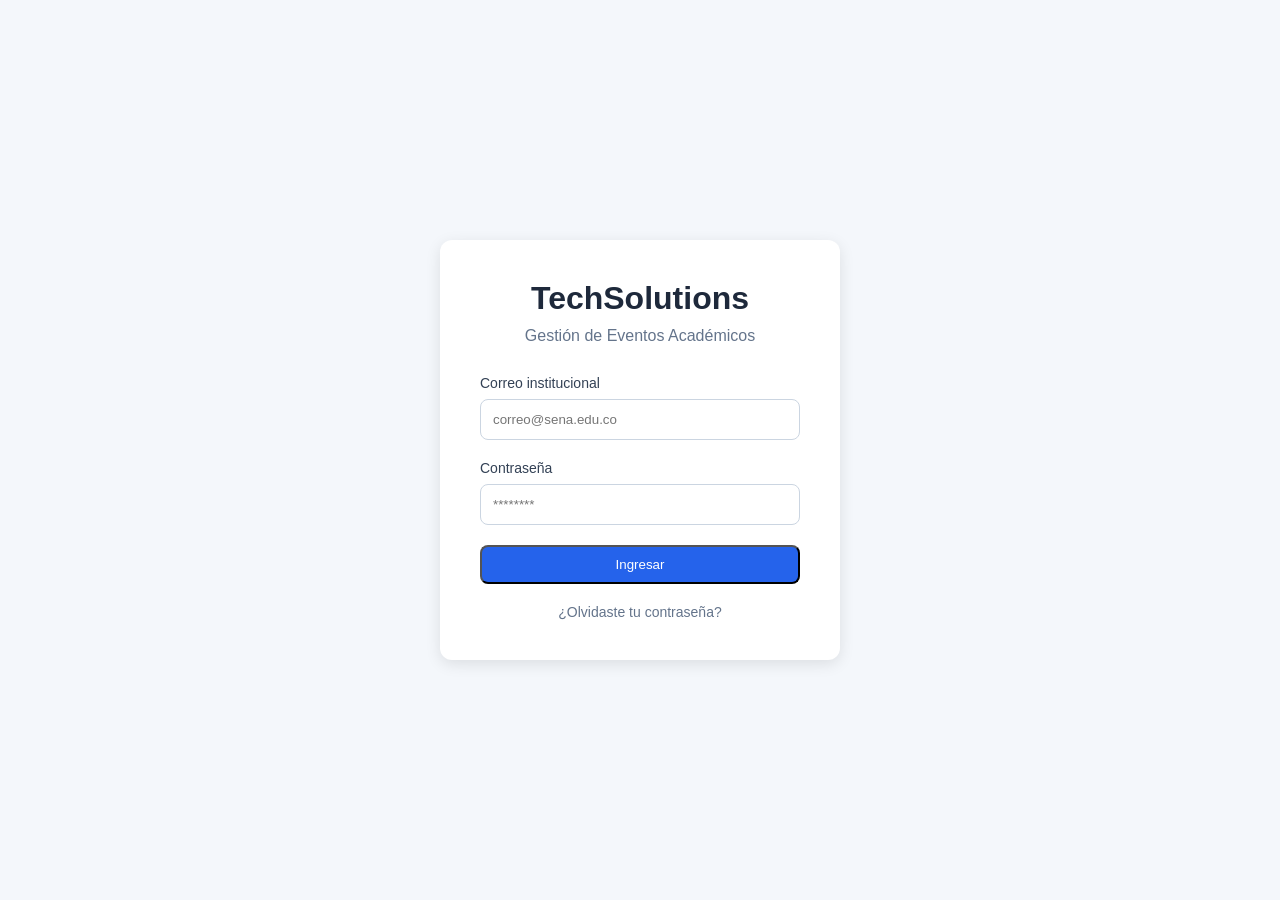
<file: Login.html>
<!DOCTYPE html>
<html lang="es">

<head>
    <meta charset="UTF-8">
    <meta name="viewport" content="width=device-width, initial-scale=1.0">
    <title>Login - TechSolutions</title>
    <link rel="stylesheet" href="css/style.css">
</head>

<body>

    <div class="login-container">

        <div class="login-card">

            <h1>TechSolutions</h1>
            <p class="subtitle">Gestión de Eventos Académicos</p>

           <form id="loginForm">
                <div class="input-group">
                    <label for="email">Correo institucional</label>
                    <input type="email" id="email" placeholder="correo@sena.edu.co">
                </div>

                <div class="input-group">
                    <label for="password">Contraseña</label>
                    <input type="password" id="password" placeholder="********">
                </div>

                <button type="submit" class="login-btn">
                    Ingresar
                </button>
            </form>

            <p class="extra-text">
                ¿Olvidaste tu contraseña?
            </p>

        </div>

    </div>
<script src="js/Script.js"></script>
</body>

</html>
</file>
<file: css/style.css>
*{
    margin: 0;
    padding: 0;
    box-sizing: border-box;
    font-family: Arial, Helvetica, sans-serif;
}

body{
    background-color: #f1f5f9;
    height: 100vh;
    display: flex;
    justify-content: center;
    align-items: center;
}

.login-container{
    width: 100%;
    display: flex;
    justify-content: center;
    align-items: center;
}

.login-card{
    width: 400px;
    background-color: white;
    padding: 40px;
    border-radius: 12px;
    box-shadow: 0px 4px 15px rgba(0,0,0,0.1);
}

.login-card h1{
    text-align: center;
    margin-bottom: 10px;
    color: #1e293b;
}

.subtitle{
    text-align: center;
    color: #64748b;
    margin-bottom: 30px;
}

.input-group{
    margin-bottom: 20px;
}

.input-group label{
    display: block;
    margin-bottom: 8px;
    color: #334155;
    font-size: 14px;
}

.input-group input{
    width: 100%;
    padding: 12px;
    border: 1px solid #cbd5e1;
    border-radius: 8px;
    outline: none;
    transition: 0.3s;
}

.input-group input:focus{
    border-color: #2563eb;
}
.login-btn {
    display: inline-block;
    text-decoration: none; 
    background-color: #2563eb;
    color: white;
    padding: 10px 20px;
    border-radius: 8px;
    text-align: center;
    width: 100%;
    box-sizing: border-box; 
}

.login-btn:hover{
    background-color: #1d4ed8;
}

.extra-text{
    margin-top: 20px;
    text-align: center;
    color: #64748b;
    font-size: 14px;
}

*{
    margin: 0;
    padding: 0;
    box-sizing: border-box;
    font-family: Arial, Helvetica, sans-serif;
}

body{
    background: #f4f7fb;
    color: #333;
}

/* NAVBAR */

.navbar{
    width: 100%;
    height: 80px;
    background: #0f172a;
    display: flex;
    justify-content: space-between;
    align-items: center;
    padding: 0 8%;
    position: fixed;
    top: 0;
    z-index: 1000;
}

.logo h2{
    color: white;
    font-size: 28px;
}

.nav-links{
    display: flex;
    list-style: none;
    gap: 30px;
}

.nav-links li a{
    text-decoration: none;
    color: white;
    font-size: 17px;
    transition: 0.3s;
}

.nav-links li a:hover{
    color: #38bdf8;
}

.btn-login{
    background: #38bdf8;
    color: white;
    padding: 12px 22px;
    border-radius: 10px;
    text-decoration: none;
    transition: 0.3s;
    font-weight: bold;
}

.btn-login:hover{
    background: #0ea5e9;
}

/* HERO */

.hero{
    min-height: 100vh;
    display: flex;
    align-items: center;
    justify-content: space-between;
    padding: 140px 8% 60px;
    gap: 50px;
}

.hero-content{
    flex: 1;
}

.hero-content h1{
    font-size: 60px;
    color: #0f172a;
    margin-bottom: 20px;
}

.hero-content p{
    font-size: 20px;
    line-height: 1.7;
    margin-bottom: 35px;
    color: #555;
}

.hero-buttons{
    display: flex;
    gap: 20px;
}

.btn-primary,
.btn-secondary{
    padding: 15px 30px;
    border-radius: 12px;
    text-decoration: none;
    font-weight: bold;
    transition: 0.3s;
}

.btn-primary{
    background: #2563eb;
    color: white;
}

.btn-primary:hover{
    background: #1d4ed8;
}

.btn-secondary{
    border: 2px solid #2563eb;
    color: #2563eb;
}

.btn-secondary:hover{
    background: #2563eb;
    color: white;
}

/* IMAGE */

.hero-image{
    flex: 1;
    display: flex;
    justify-content: center;
}

.hero-image img{
    width: 100%;
    max-width: 550px;
    border-radius: 25px;
    box-shadow: 0px 10px 30px rgba(0,0,0,0.2);
}

/* CARDS */

.services{
    width: 100%;
    padding: 80px 8%;
    display: grid;
    grid-template-columns: repeat(auto-fit, minmax(250px,1fr));
    gap: 30px;
}

.card{
    background: white;
    padding: 35px;
    border-radius: 20px;
    box-shadow: 0px 5px 20px rgba(0,0,0,0.08);
    transition: 0.3s;
}

.card:hover{
    transform: translateY(-10px);
}

.card h3{
    margin-bottom: 15px;
    color: #2563eb;
}

.card p{
    color: #555;
    line-height: 1.6;
}

/* FOOTER */

footer{
    background: #0f172a;
    color: white;
    text-align: center;
    padding: 25px;
    margin-top: 40px;
}

/* RESPONSIVE */

@media(max-width: 900px){

    .hero{
        flex-direction: column;
        text-align: center;
    }

    .hero-buttons{
        justify-content: center;
    }

    .navbar{
        flex-direction: column;
        height: auto;
        padding: 20px;
        gap: 15px;
    }

    .nav-links{
        flex-wrap: wrap;
        justify-content: center;
    }

    .hero-content h1{
        font-size: 42px;
    }
}
</file>
